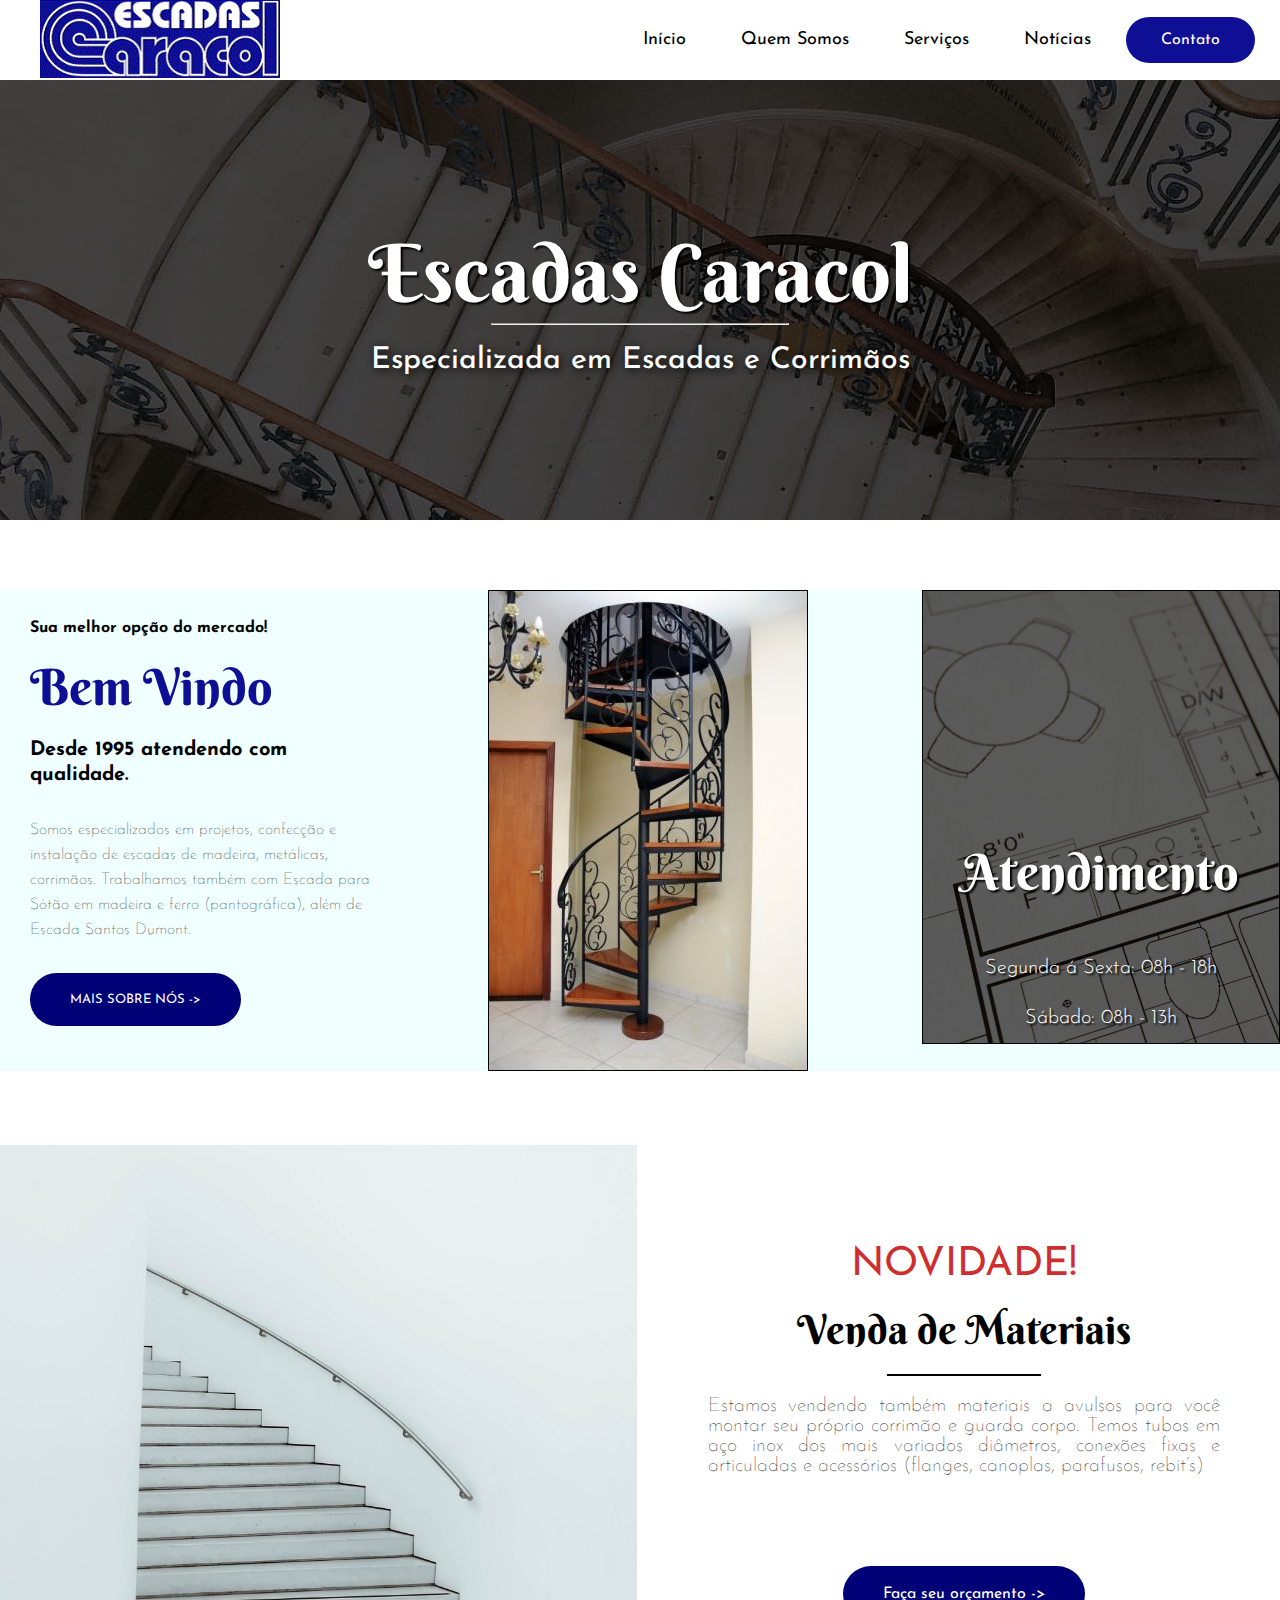
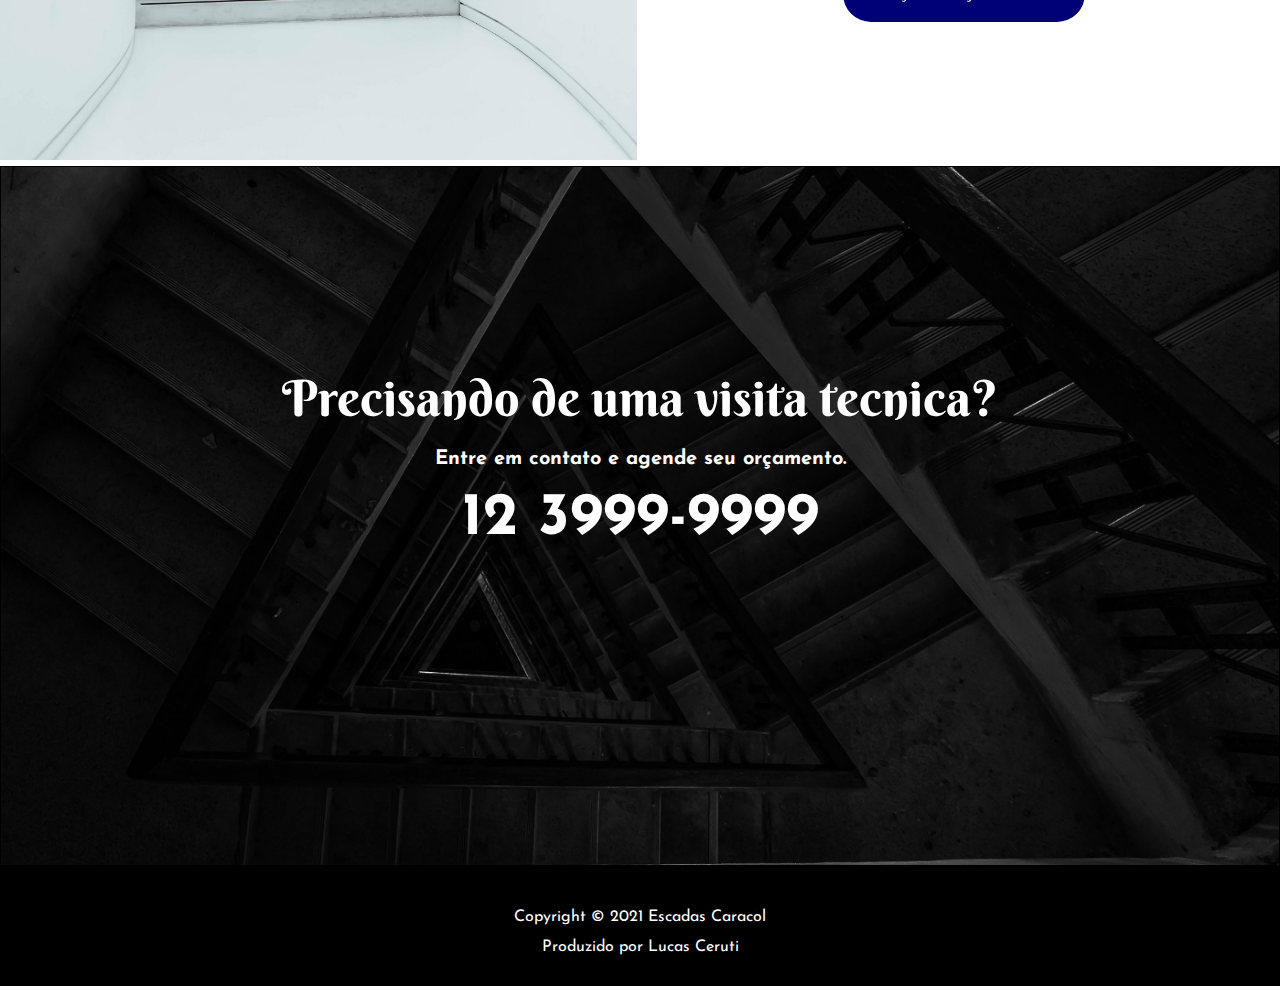
<file: index.html>
<!DOCTYPE html>
<html lang="pt-br">
<head>
    <meta charset="UTF-8">
    <meta http-equiv="X-UA-Compatible" content="IE=edge">
    <meta name="viewport" content="width=device-width, initial-scale=1.0">
    <link rel="stylesheet" href="assets/style.css">
    <link rel="stylesheet" href="assets/@media.css">
    <title>Escadas Caracol</title>
</head>
<body>
        <header id="menu">
            <nav>
                <input type="checkbox" id="check">
                <label for="check" class="checkbtn">
                    <img src="imagens/menu-icon.png" alt="" width="30px" >          
                </label>
                <label class="logo"><img src="imagens/logo-escadas-caracol.png" alt=""></label>
                <ul>
                    <li><a href="index.html">Início</li></a>
                    <li><a href="index.html">Quem Somos</li></a>
                    <li><a href="index.html">Serviços</li></a>
                    <li><a href="index.html">Notícias</li></a>
                    <li class="li-contato"><a href="indx.html">Contato</a></li>
                    <li><form action="contato.html"><button class="btn-contato">Contato</button></form></li>
                </ul>
            </nav>
        </header>

        <section id="sec1-background">
            <div id="sec1-content"> 
                <h1>Escadas Caracol</h1>
                <hr>
                <h2>Especializada em Escadas e Corrimãos</h2>
            </div>
        </section>
        
    <main>
        <section>
            <div id="coluna1">
                <h4>Sua melhor opção do mercado!</h4>
                <h1>Bem Vindo</h1>
                <h2>Desde 1995 atendendo com qualidade.</h2>
                <h3>Somos especializados em projetos, confecção e instalação de escadas de madeira, metálicas, corrimãos. Trabalhamos também com Escada para Sótão em madeira e ferro (pantográfica), além de Escada Santos Dumont.</h3>
                <form action="quem-somos.html">
                <button class="btn-sobre-nos">MAIS SOBRE NÓS -></button>
                </form>
            </div>

            <div id="coluna2">
                <img src="imagens/escada-ferro-madeira.jpg" alt="">
            </div>

            <div id="coluna3">
                <h2>Atendimento</h2>
                <h3>Segunda á Sexta: 08h - 18h <br> 
                        Sábado: 08h - 13h </h3>   
            </div>
        </section>
    </main>

        <section id="sec3">
            <div id="sec3-background">
                <img src="imagens/corrimao-aço-inox.jpg" alt="">
            </div>
            <div id="sec3-content">
                <h2>NOVIDADE!</h2>
                <h1>Venda de Materiais</h1>
                <hr>
                <h3>Estamos vendendo também materiais a avulsos para você montar seu próprio corrimão e guarda corpo.
                    Temos tubos em aço inox dos mais variados diâmetros, conexões fixas e articuladas e acessórios (flanges, canoplas, parafusos, rebit’s)</h3>
                    <form action="contato.html">
                    <button class="btn-orcamento">Faça seu orçamento -></button>
                    </form>
            </div>
        </section>

        <footer>
            <div id="rodape"> 
            <div id="rodape-content">
                <h2>Precisando de uma visita tecnica?</h2>
                <h3>Entre em contato e agende seu orçamento.</h3>
                <h4>12 3999-9999</h4>
            </div>
            </div>
        </footer>

        <footer id="rodape-contato"> 
            <div>
                <h5>Copyright © 2021 Escadas Caracol <br>
                 Produzido por Lucas Ceruti </h5> 
             </div>
        </footer>
    




</body>
</html>
</file>
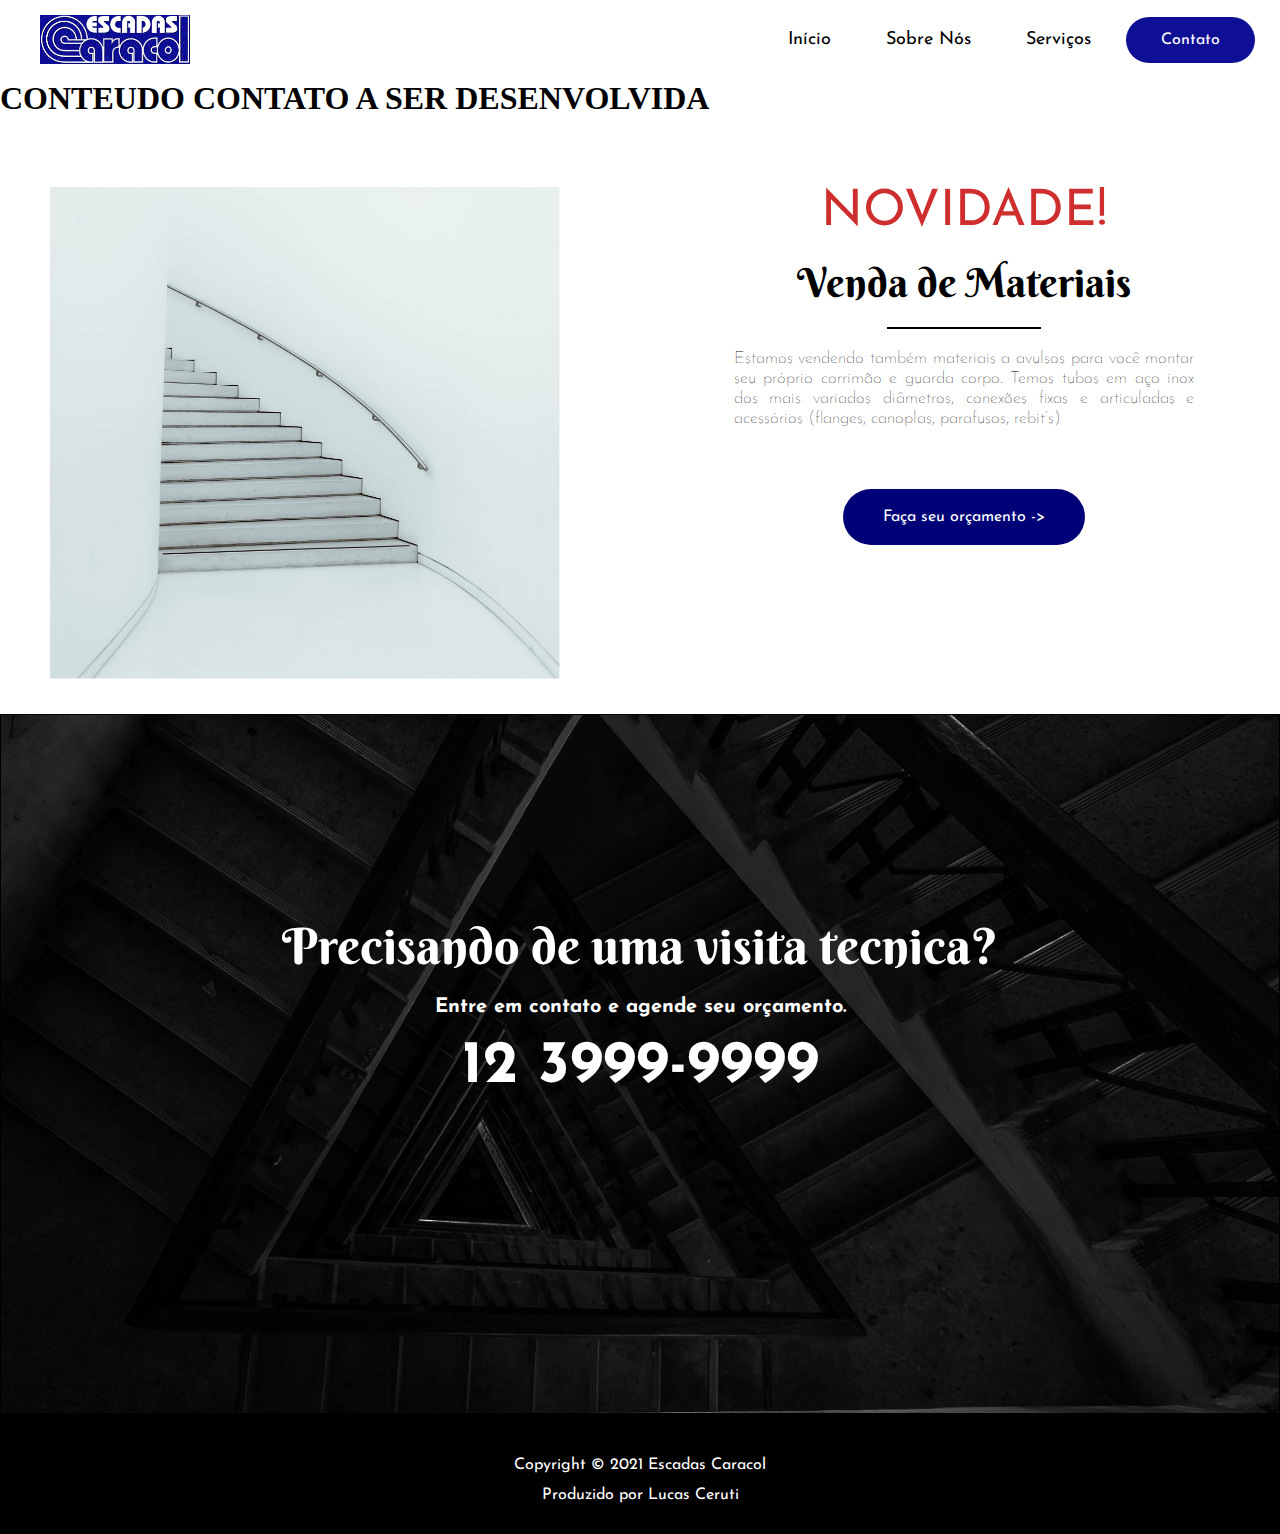
<file: pages/contato.html>
<!DOCTYPE html>
<html lang="pt-br">
<head>
    <meta charset="UTF-8">
    <meta http-equiv="X-UA-Compatible" content="IE=edge">
    <meta name="viewport" content="width=device-width, initial-scale=1.0">
    <link rel="stylesheet" href="../assets/menu_rodape.css">
    <link rel="stylesheet" href="../assets/style_contato.css">
    <link rel="stylesheet" href="../assets/@media_contato.css">
    <title>Sobre nós</title>
</head>
<body>
    <header id="menu">
        <nav>
            <input type="checkbox" id="check">
            <label for="check" class="checkbtn">
                <img src="../imagens/menu-icon.png" alt="" width="30px" >          
            </label>
            <label class="logo"><img src="../imagens/logo-escadas-caracol.png" alt="Logo Escadas Caracol"></label>
            <ul>
                <li><a href="../index.html">Início</li></a>
                <li><a href="sobre.html">Sobre Nós</li></a>
                <li><a href="servicos.html">Serviços</li></a>
                <!-- <li><a href="index.html">Notícias</li></a> -->
                <li class="li-contato"><a href="contato.html">Contato</a></li>
                <li><form action="contato.html"><button class="btn-contato">Contato</button></form></li>
            </ul>
        </nav>
    </header>

    
    <h1>CONTEUDO CONTATO A SER DESENVOLVIDA</h1>


    <section id="sec3">
        <div id="sec3-background">
            <img src="../imagens/corrimao-aço-inox.jpg" alt="">
        </div>
        <div id="sec3-content">
            <h2>NOVIDADE!</h2>
            <h1>Venda de Materiais</h1>
            <hr>
            <h3>Estamos vendendo também materiais a avulsos para você montar seu próprio corrimão e guarda corpo.
                Temos tubos em aço inox dos mais variados diâmetros, conexões fixas e articuladas e acessórios (flanges, canoplas, parafusos, rebit’s)</h3>
                <form action="contato.html">
                <button class="btn-orcamento">Faça seu orçamento -></button>
                </form>
        </div>
    </section>

    <footer>
        <div id="rodape"> 
        <div id="rodape-content">
            <h2>Precisando de uma visita tecnica?</h2>
            <h3>Entre em contato e agende seu orçamento.</h3>
            <h4>12 3999-9999</h4>
        </div>
        </div>
    </footer>

    <footer id="rodape-contato"> 
        <div>
            <h5>Copyright © 2021 Escadas Caracol <br>
             Produzido por Lucas Ceruti </h5> 
         </div>
    </footer>
    
</body>
</html>
</file>
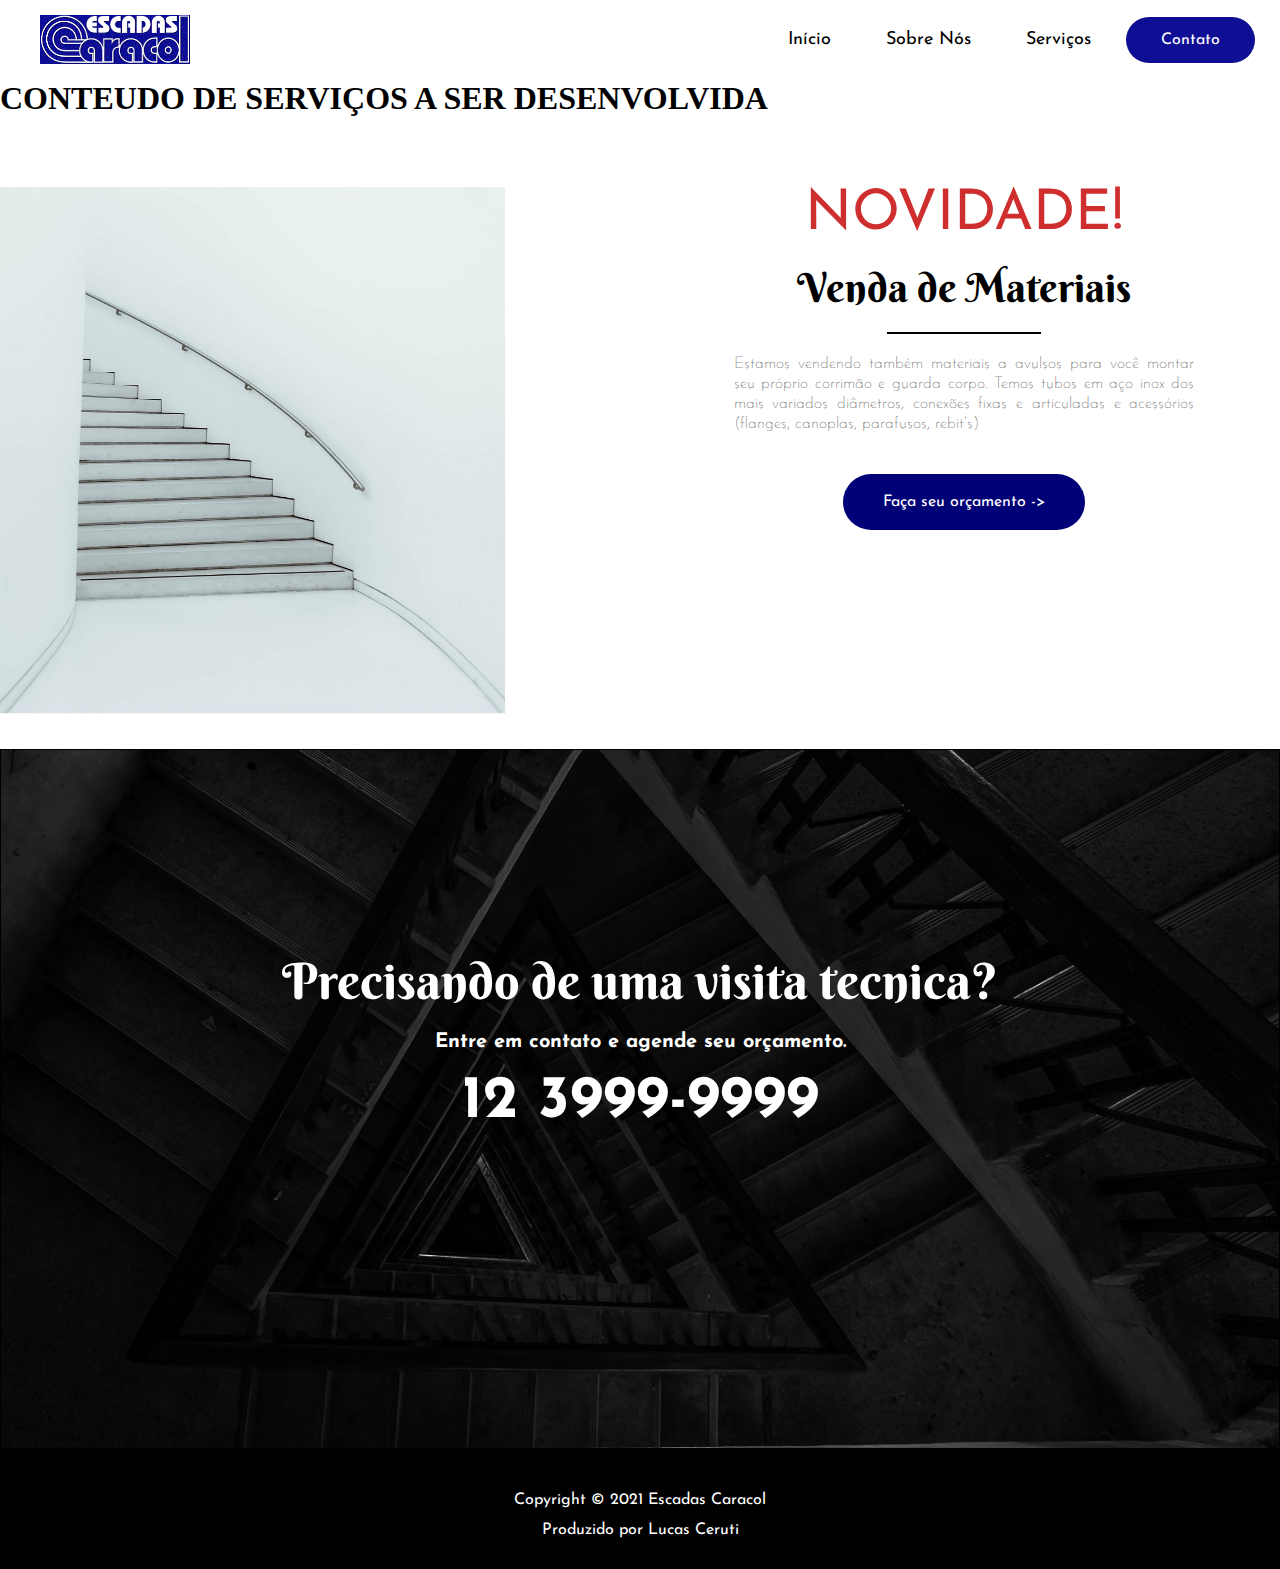
<file: pages/servicos.html>
<!DOCTYPE html>
<html lang="pt-br">
<head>
    <meta charset="UTF-8">
    <meta http-equiv="X-UA-Compatible" content="IE=edge">
    <meta name="viewport" content="width=device-width, initial-scale=1.0">
    <link rel="stylesheet" href="../assets/style_menu_rodape.css">
    <link rel="stylesheet" href="../assets/style_servicos.css">
    <link rel="stylesheet" href="../assets/@media_servicos.css">
    <link rel="stylesheet" href="../assets/@media_menu_rodade.css">
    <title>Sobre nós</title>
</head>
<body>
    <header id="menu">
        <nav>
            <input type="checkbox" id="check">
            <label for="check" class="checkbtn">
                <img src="../imagens/menu-icon.png" alt="" width="30px" >          
            </label>
            <label class="logo"><img src="../imagens/logo-escadas-caracol.png" alt="Logo Escadas Caracol"></label>
            <ul>
                <li><a href="../index.html">Início</li></a>
                <li><a href="sobre.html">Sobre Nós</li></a>
                <li><a href="servicos.html">Serviços</li></a>
                <!-- <li><a href="index.html">Notícias</li></a> -->
                <li class="li-contato"><a href="contato.html">Contato</a></li>
                <li><form action="contato.html"><button class="btn-contato">Contato</button></form></li>
            </ul>
        </nav>
    </header>

    <h1>CONTEUDO DE SERVIÇOS A SER DESENVOLVIDA</h1>


    <section id="sec3">
        <div id="sec3-background">
            <img src="../imagens/corrimao-aço-inox.jpg" alt="">
        </div>
        <div id="sec3-content">
            <h2>NOVIDADE!</h2>
            <h1>Venda de Materiais</h1>
            <hr>
            <h3>Estamos vendendo também materiais a avulsos para você montar seu próprio corrimão e guarda corpo.
                Temos tubos em aço inox dos mais variados diâmetros, conexões fixas e articuladas e acessórios (flanges, canoplas, parafusos, rebit’s)</h3>
                <form action="contato.html">
                <button class="btn-orcamento">Faça seu orçamento -></button>
                </form>
        </div>
    </section>

    <footer>
        <div id="rodape"> 
        <div id="rodape-content">
            <h2>Precisando de uma visita tecnica?</h2>
            <h3>Entre em contato e agende seu orçamento.</h3>
            <h4>12 3999-9999</h4>
        </div>
        </div>
    </footer>

    <footer id="rodape-contato"> 
        <div>
            <h5>Copyright © 2021 Escadas Caracol <br>
             Produzido por Lucas Ceruti </h5> 
         </div>
    </footer>
    
</body>
</html>
</file>
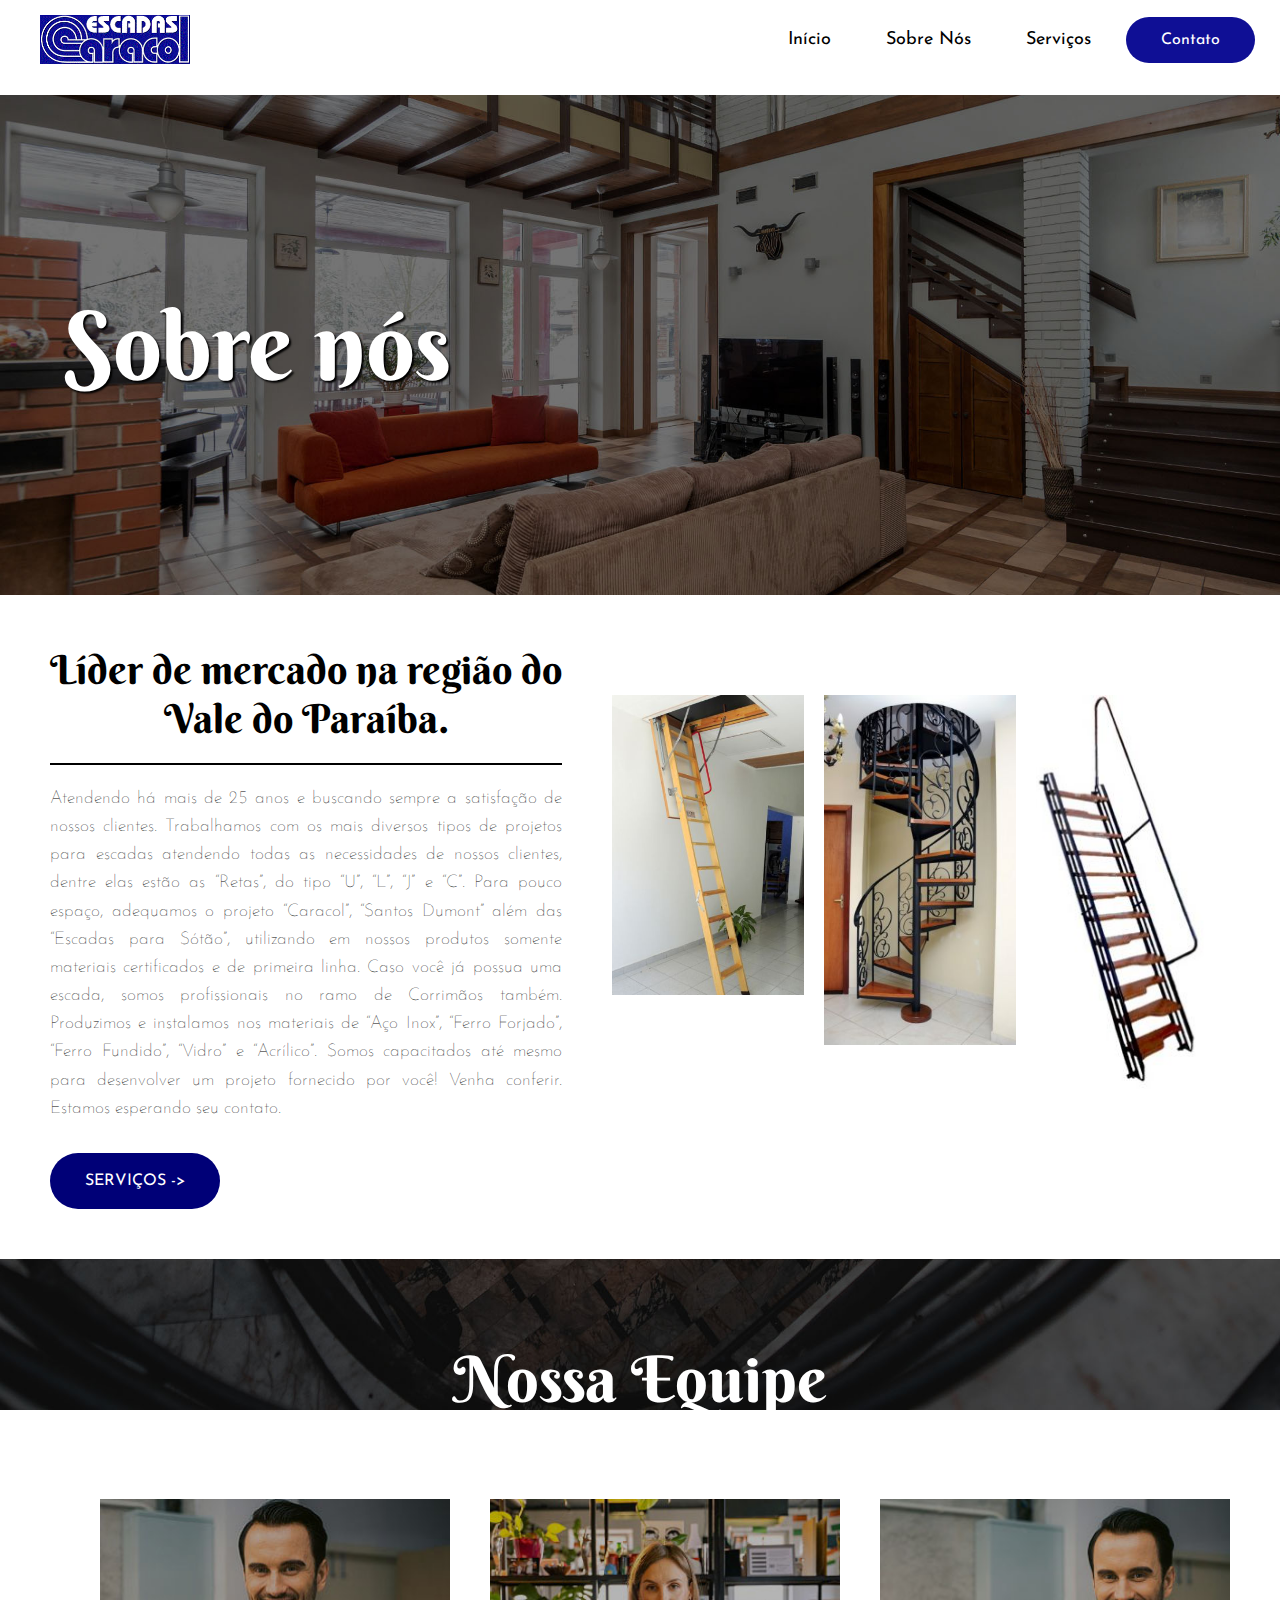
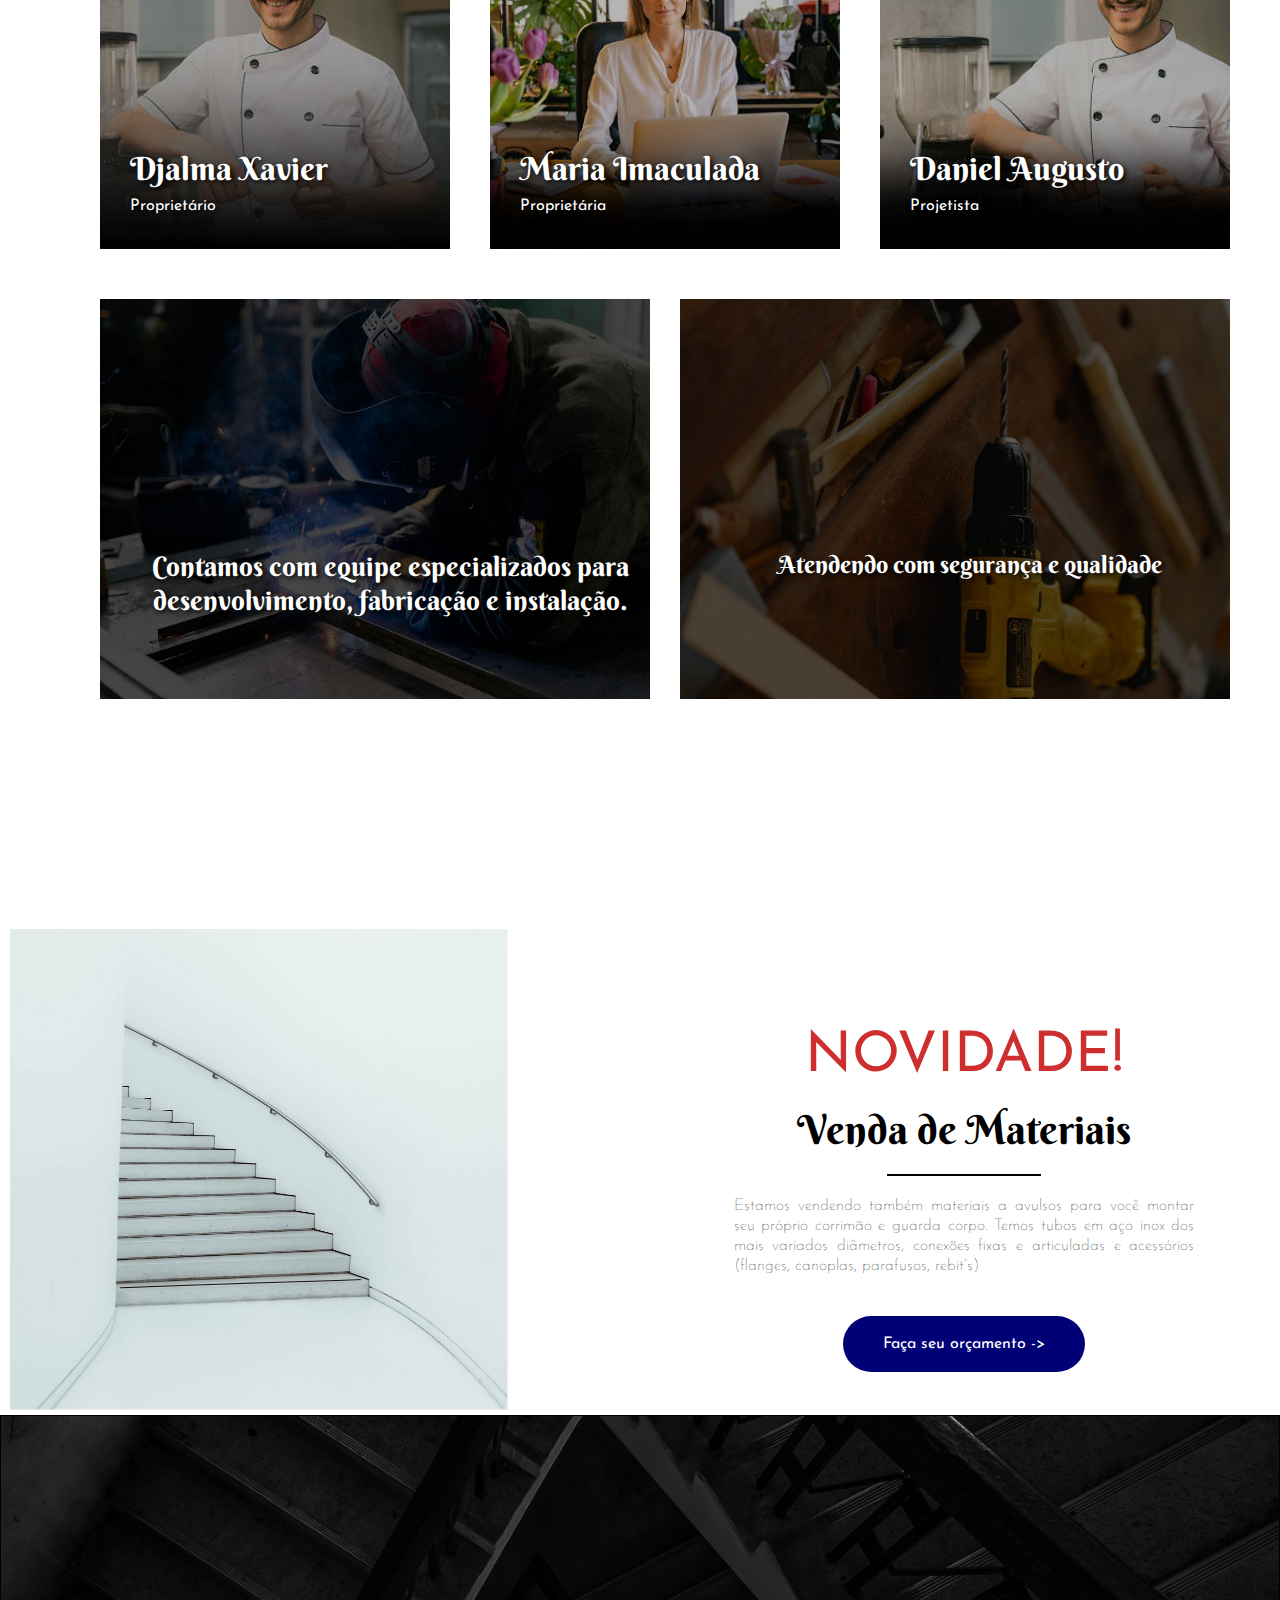
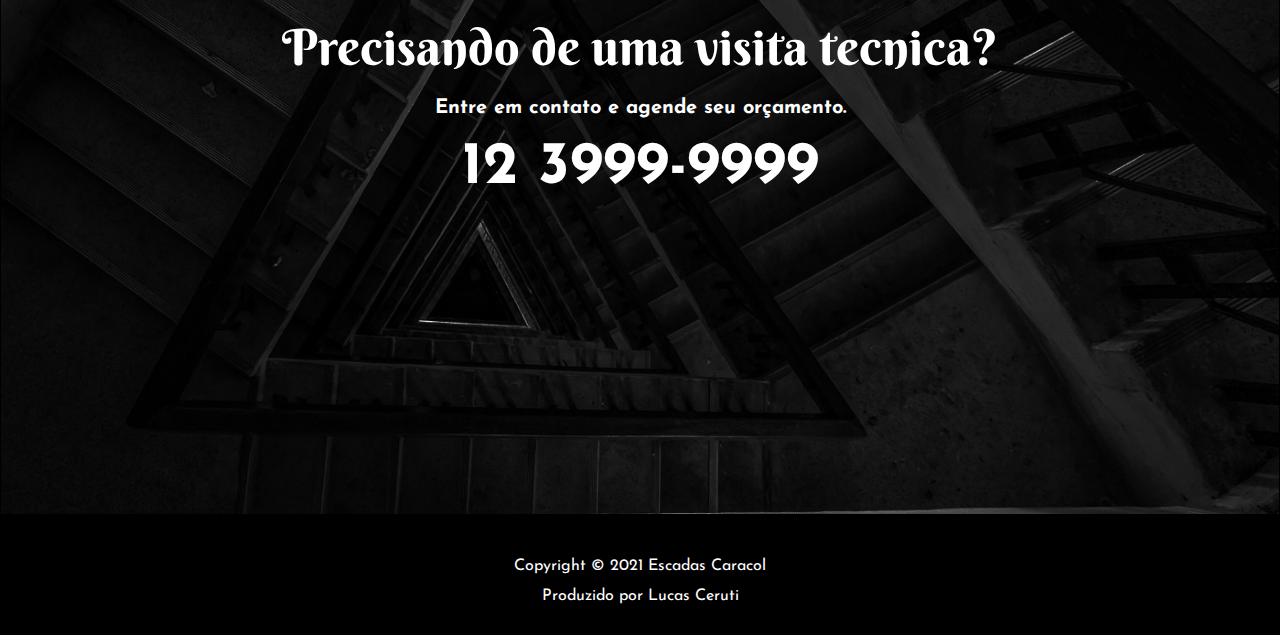
<file: pages/sobre.html>
<!DOCTYPE html>
<html lang="pt-br">
<head>
    <meta charset="UTF-8">
    <meta http-equiv="X-UA-Compatible" content="IE=edge">
    <meta name="viewport" content="width=device-width, initial-scale=1.0">
    <link rel="stylesheet" href="../assets/style_menu_rodape.css">
    <link rel="stylesheet" href="../assets/style_sobre.css">
    <link rel="stylesheet" href="../assets/@media_sobre.css">
    <link rel="stylesheet" href="../assets/@media_menu_rodade.css">
    <title>Sobre nós</title>
</head>
<body>
    <header id="menu">
        <nav>
            <input type="checkbox" id="check">
            <label for="check" class="checkbtn">
                <img src="../imagens/menu-icon.png" alt="" width="30px" >          
            </label>
            <label class="logo"><img src="../imagens/logo-escadas-caracol.png" alt="Logo Escadas Caracol"></label>
            <ul>
                <li><a href="../index.html">Início</li></a>
                <li><a href="sobre.html">Sobre Nós</li></a>
                <li><a href="servicos.html">Serviços</li></a>
                <!-- <li><a href="index.html">Notícias</li></a> -->
                <li class="li-contato"><a href="contato.html">Contato</a></li>
                <li><form action="contato.html"><button class="btn-contato">Contato</button></form></li>
            </ul>
        </nav>
    </header>

    <div id="background">
        <h1>Sobre nós</h1>
    </div>

    <main>
        <section id="references">
            <div id="references-1">
            <h1>Líder de mercado na região do Vale do Paraíba.</h1>
            <hr>
            <h2>Atendendo há mais de 25 anos e buscando sempre a satisfação de nossos clientes.
                Trabalhamos com os mais diversos tipos de projetos para escadas atendendo todas as necessidades de nossos clientes, dentre elas estão as “Retas”, do tipo “U”, “L”, “J” e “C”.
                Para pouco espaço, adequamos o projeto “Caracol”, “Santos Dumont” além das “Escadas para Sótão”, utilizando em nossos produtos somente materiais certificados e de primeira linha.
                Caso você já possua uma escada, somos profissionais no ramo de Corrimãos também. Produzimos e instalamos nos materiais de “Aço Inox”, “Ferro Forjado”, “Ferro Fundido”, “Vidro” e “Acrílico”.
                Somos capacitados até mesmo para desenvolver um projeto fornecido por você!
                Venha conferir. Estamos esperando seu contato.</h2>
                <form action="servicos.html">
                    <button class="btn-servicos">Serviços -></button>
            </div>

            <div id="escada1"></div>
            <div id="escada2"></div>
            <div id="escada3"></div>

        </section>

        <section id="equipe">
            <h2>Nossa Equipe</h2>
            <div id="djalma">
                <h3>Djalma Xavier</h3>
                <h4>Proprietário</h4>
            </div>
            <div id="imaculada">
                <h3>Maria Imaculada</h3>
                <h4>Proprietária</h4>
            </div>
            <div id="daniel">
                <h3>Daniel Augusto</h3>
                <h4>Projetista</h4>
            </div>
            <div id="soldadores">
                <h3>Contamos com equipe especializados para desenvolvimento, fabricação e instalação.</h3>
            </div>
            <div id="espaco">
                <h3>Atendendo com segurança e qualidade</h3>
            </div>
        </section>
    </main>


    <section id="sec3">
        <div id="sec3-background">
            <img src="../imagens/corrimao-aço-inox.jpg" alt="">
        </div>
        <div id="sec3-content">
            <h2>NOVIDADE!</h2>
            <h1>Venda de Materiais</h1>
            <hr>
            <h3>Estamos vendendo também materiais a avulsos para você montar seu próprio corrimão e guarda corpo.
                Temos tubos em aço inox dos mais variados diâmetros, conexões fixas e articuladas e acessórios (flanges, canoplas, parafusos, rebit’s)</h3>
                <form action="contato.html">
                <button class="btn-orcamento">Faça seu orçamento -></button>
                </form>
        </div>
    </section>

    <footer>
        <div id="rodape"> 
        <div id="rodape-content">
            <h2>Precisando de uma visita tecnica?</h2>
            <h3>Entre em contato e agende seu orçamento.</h3>
            <h4>12 3999-9999</h4>
        </div>
        </div>
    </footer>

    <footer id="rodape-contato"> 
        <div>
            <h5>Copyright © 2021 Escadas Caracol <br>
             Produzido por Lucas Ceruti </h5> 
         </div>
    </footer>
    
</body>
</html>
</file>
<file: assets/style.css>
@charset "UTF-8";
@import url('https://fonts.googleapis.com/css2?family=Josefin+Sans&display=swap');
@import url('https://fonts.googleapis.com/css2?family=Berkshire+Swash&display=swap');
@import url('https://fonts.googleapis.com/css2?family=Montserrat:ital,wght@0,600;1,600&display=swap');

*{
    margin: 0;
    padding: 0;
    box-sizing: border-box;
    margin: auto;
}

nav{
    font-family: 'Josefin Sans', sans-serif;
    /* background: #aedcc07a; */
	height: 80px;
	width: 100%;
    z-index: 9; 
}

.checkbtn{
    font-size: 30px;
    float: right;
    line-height: 80px;
    margin-right: 40px;
    margin-top: 5px;
    cursor: pointer;
    display: none;
}

.li-contato{
    display: none;
}

#check{
    display: none;
}

.logo img {
	width: 240px;
    z-index: 9;
    margin-left: 40px;
    
}

nav ul{
	float: right;
	margin-right: 20px;
    z-index: 9;  
}

nav ul li {
	display: inline-block;
    line-height: 80px;
    margin: 0 5px;
}

nav ul li a{
    padding: 20px;
    font-size: 18px;
}

nav a{
    text-decoration: none;
    color: #000000;
}

nav a:hover, a:active{
    color: #0F0F95;
}

.btn-contato{
    font-family: 'Josefin Sans', sans-serif;
    padding: 15px 35px 15px 35px;
    font-size: 16px;
    color: #ffffff;
    background-color:#0F0F95;
    border-radius: 50px;
    border: none;
    text-decoration: none;
}


.btn-contato:hover{
    background-color: #000077;
    transition: 0.5s;
}

#sec1{
    /* border: 1px solid black; */
    background-color: rgb(128, 196, 196);
    width: 100%;
    position: relative;
    height: 42vw;
}

#sec1-background{
    background: url(../imagens/background-preto.jpg);
    width: 100%;
    background-repeat: no-repeat;
    background-size:100%;
    background-position: center;
    background-attachment: fixed;
    bottom: 0;
    left: 0;
    overflow: hidden;
    padding: 9em;
    position: relative;
    right: 0;
    top: 0;
    background-size: cover;
    margin-bottom: 30px;
}

#sec1-content{
    margin: auto;
    /* border: 1px solid black; */
}

#sec1-content h1{
    font-family: 'Berkshire Swash', cursive;
    font-size: 80px;
    font-weight: 400;
    color: #ffffff;
    text-shadow: 2px 2px 2px rgba(0, 0, 0, 1);  
    text-align: center;  
}

#sec1-content hr{
    max-width: 30%;
    margin: auto;
}

#sec1-content h2{
    font-family: 'Josefin Sans', sans-serif;
    color:#ffffff;
    text-align: center;
    font-weight: 500;
    font-size: 30px;
    text-shadow: 2px 2px 10px rgba(0, 0, 0, 1);
    margin-top: 20px;
}

main{
    width: 100%;
    background-color: azure;
    display: inline-block;
    margin-top: 40px;
    /* border: 1px solid black; */
}

#coluna1{
    float:left;
    width:28%;
    margin: 30px;
}

#coluna2 img{
    float:left;
    margin-left: 70px;
    border: 1px solid black;

}

#coluna3{
    background-image: url(../imagens/planta-casa-preto.jpg);
    background-size: cover;
    background-repeat: no-repeat;
    float:right;
    width:28%;
    border: 1px solid black;
}

#coluna1 h1{
    font-family: 'Berkshire Swash', cursive;
    font-size: 50px;
    font-weight: 400;
    color:#0F0F95;
    margin-top: 20px;
    margin-bottom: 20px;
}

#coluna1 h2{
    font-family: 'Josefin Sans', sans-serif;
    font-size: 20px;
    font-weight: 700;
    color:#000000;
    line-height: 25px;
}

#coluna1 h3{
    font-family: 'Josefin Sans', sans-serif;
    font-size: 16px;
    font-weight: 100;
    color:#000000;
    margin-top: 30px;
    margin-bottom: 30px;
    line-height: 25px;
}

#coluna1 h4{
    font-family: 'Josefin Sans', sans-serif;
    font-size: 16px;
    font-weight: 700;
    color:#000000;
}

.btn-sobre-nos{
    font-family: 'Josefin Sans', sans-serif;
    padding: 20px 40px 20px 40px;
    font-size: 13px;
    color: #ffffff;
    background-color:#000077;
    border-radius: 50px;
    border: none;
}

.btn-sobre-nos:hover{
    background-color:#02025c;
    border: none;
    transition: 0.5s;
}

#coluna3 h2{
    font-family: 'Berkshire Swash', cursive;
    color: #ffffff;
    text-align: center;
    font-size: 50px;
    font-weight: 400;
    margin-top: 250px;
    text-shadow: 2px 2px 2px rgba(0, 0, 0, 1);
}

#coluna3 h3{
    font-family:'Josefin Sans', sans-serif;
    color: #ffffff;
    font-size: 20px;
    font-weight: 300;
    text-align: left;
    margin-top: 40px;
    line-height: 50px;
    text-align: center;
    text-shadow: 2px 2px 2px rgba(0, 0, 0, 1);
}

#sec3{
    width: 100%;
    /* border: 1px solid black; */
    margin-top: 70px;
    display: inline-block;
}

#sec3-background img{
    float: left;
    width: 50%;
    /* border: 1px solid black; */
}

#sec3-content{
    float: right;
    max-width: 40%;
    margin-right: 60px;
    margin-top: 100px;
    /* border: 1px solid black; */
}

#sec3-content h2{
    font-family: 'Josefin Sans', sans-serif;
    font-size: 40px;
    font-weight: 400;
    text-align: center;
    color:#CF2E2E;
    margin-bottom: 20px;
}

#sec3-content h1{
    font-family: 'Berkshire Swash', cursive;
    font-size: 40px;
    font-weight: 400;
    text-align: center;
    color:black;
    margin-top: 20px;
    margin-bottom: 20px;
}

#sec3-content hr{
    max-width: 30%;
    margin: auto;
    border: 1px solid black;
    margin-bottom: 20px;
}

#sec3-content h3{
    font-family: 'Josefin Sans', sans-serif;
    font-size: 20px;
    font-weight: 100;
    color:#000000;
    line-height: 20px;
    text-align: justify;
    margin-bottom: 90px;
}

.btn-orcamento{
    font-family: 'Josefin Sans', sans-serif;
    padding: 20px 40px 20px 40px;
    font-size: 16px;
    color: #ffffff;
    background-color:#000077;
    border-radius: 50px;
    border: none;
    display: block;
    margin: auto;
}

.btn-orcamento:hover{
    background-color:#02025c;
    border: none;
    transition: 0.5s;
}

#rodape{
    background-image: url(../imagens/escada-background-preta.jpg);
    background-position: center bottom;
    background-size: cover;
    background-attachment: scroll;
    position: relative;
    width: 100%;
    height: 700px;
    border: 1px solid black;
}

#rodape-content{
    text-align: center;
    color: white;
    margin-top: 200px; 
}

#rodape-content h2{
    font-family: 'Berkshire Swash', cursive;
    font-size: 50px;
    font-weight: 400;
    margin-top: 20px;
}

#rodape-content h3{
    font-family:  'Josefin Sans', sans-serif;
    font-size: 20px;
    font-weight: 700;
    margin-top: 20px;
}

#rodape-content h4{
    font-family: 'Josefin Sans', sans-serif;
    font-size: 60px;
    font-weight: 700;
    margin-top: 20px;
}

#rodape-contato{
    width: 100%;
    height: 120px;
    background-color: #000000;
    border: 1px solid black;
}

#rodape-contato h5{
    font-family: 'Josefin Sans', sans-serif;
    font-size: 16px;
    font-weight: 400;
    text-align: center;
    color: white;
    margin-top: 35px;
    line-height: 30px;
}
</file>
<file: assets/@media.css>
/* OTIMIZAÇÃO PARA CELULAR */

@media (max-width: 1200px){
.logo img {
    width: 150px;
    margin-top: 15px;
}

#coluna2 img{
    height: 450px;
}

#coluna3{
    height: 450px;
}

#sec3-background img{
    margin-bottom: 30px;
}

#sec3-content h3{
    font-size: 17px;
    max-width: 90%;
    margin: auto;
}
}


@media (max-width: 1024px){

#coluna1 {
    width: 30%;
}

#coluna2 img{
   width: 30%;
   margin: 0;
}
#coluna3{
    width: 30%;
}

#coluna3 h2{
    font-size: 40px;    
}

#coluna3 h3{
    line-height: 35px;
    font-size: 20px;
}

#sec3-content{
    max-width: 50%;
    margin: auto;
}

#sec3-content h3{
    font-size: 15px;
    max-width: 70%;
    margin: auto;
    margin-bottom: 30px;
}

.btn-sobre-nos{
    margin-top: -10px;
}
}

@media (max-width: 900px) {
#coluna1 {
    width: 100%;
}

#coluna1 h1,h2,h4 {
    text-align: center;
}

#coluna1 h3{
    max-width: 80%;
    text-align: justify;
    margin: auto;
    margin-top: 20px;
    margin-bottom: 20px;
}

.btn-sobre-nos{
    display: block;
    margin: auto;
}
    
#coluna2 img{
    width: 40%;
    margin: 0;
    border: none;
}

#coluna3{
    width: 60%;
    border: none;
}
    
#coluna3 h2{
    font-size: 50px;    
}
    
#coluna3 h3{
    line-height: 35px;
    font-size: 28px;
}
}


@media (max-width: 768px) {
.checkbtn{
    display: block;
}

ul{
    position: fixed;
    width: 100%;
    height: 100vh;
    background-color: #54685a;
    top: 80px;
    left: -100%;
    text-align: center;
    transition: all .5s;
    text-transform: uppercase;
}

nav ul li{
    display: block;
    margin: 50px;
    line-height: 30px;
}

nav ul li a{
    font: 20px;
    color: #ffffff;
}

.btn-contato{
    display: none;
}

.li-contato{
    display: inline-block;
    margin-top: -10px;
}

#check:checked ~ ul{
    left: 0;
}

#sec1-content{
    margin-left: -80px;
}

#sec1-content h1{
    margin: auto;
    font-size: 70px; 
}

#sec1-content h2{
    font-size: 18px;
}

#coluna2 img{
    width: 70%;
    margin-bottom: 30px;
    margin-left: 70px;
}

#coluna3{
    width: 100%;
}

#coluna3 h2{
    font-size: 50px;    
}

#coluna3 h3{
    font-size: 25px;
    line-height: 30px; 
    border: none;  
}

#sec3{
    display:flex;
    flex-direction: column-reverse;
}

#sec3-background img{
    width: 100%;
    order: 2;
}

#sec3-content{
    order: 1;
    max-width: 100%;
    margin: auto;
}

#sec3-content h3{
    font-size: 15px;
    max-width: 70%;
    margin: auto;
    margin-bottom: 30px;
}

.btn-orcamento{
    margin-bottom: 20px;
}

#rodape-content h2{
    font-size: 35px;
}

#rodape-content h3{
    font-size: 18px;
    font-weight: 300;
}

#rodape-content h4{
    font-size: 45px;
}

}
</file>
<file: assets/menu_rodape.css>
nav{
    font-family: 'Josefin Sans', sans-serif;
	height: 80px;
	width: 100%;
    z-index: 9; 
}

.checkbtn{
    font-size: 30px;
    float: right;
    line-height: 80px;
    margin-right: 40px;
    margin-top: 5px;
    cursor: pointer;
    display: none;
}

.li-contato{
    display: none;
}

#check{
    display: none;
}

.logo img {
	width: 180px;
    z-index: 9;
    margin-left: 40px;  
    margin-top: 15px;
}

nav ul{
	float: right;
	margin-right: 20px;
    z-index: 9;  
}

nav ul li {
	display: inline-block;
    line-height: 80px;
    margin: 0 5px;
}

nav ul li a{
    padding: 20px;
    font-size: 18px;
}

nav a{
    text-decoration: none;
    color: #000000;
}

nav a:hover, a:active{
    color: #0F0F95;
}

.btn-contato{
    font-family: 'Josefin Sans', sans-serif;
    padding: 15px 35px 15px 35px;
    font-size: 16px;
    color: #ffffff;
    background-color:#0F0F95;
    border-radius: 50px;
    border: none;
    text-decoration: none;
}

.btn-contato:hover{
    background-color: #000077;
    transition: 0.5s;
}

#sec3{
    width: 100%;
    margin-top: 70px;
    display: inline-block;
}

#sec3-background img{
    float: left;
    width: 500px;
    margin-left: 100px;
}

#sec3-content{
    float: right;
    max-width: 40%;
    margin-right: 60px;
    margin-top: 100px;
}

#sec3-content h2{
    font-family: 'Josefin Sans', sans-serif;
    font-size: 40px;
    font-weight: 400;
    text-align: center;
    color:#CF2E2E;
    margin-bottom: 20px;
}

#sec3-content h1{
    font-family: 'Berkshire Swash', cursive;
    font-size: 40px;
    font-weight: 400;
    text-align: center;
    color:black;
    margin-top: 20px;
    margin-bottom: 20px;
}

#sec3-content hr{
    max-width: 30%;
    margin: auto;
    border: 1px solid black;
    margin-bottom: 20px;
}

#sec3-content h3{
    font-family: 'Josefin Sans', sans-serif;
    font-size: 20px;
    font-weight: 100;
    color:#000000;
    line-height: 20px;
    text-align: justify;
    margin-bottom: 90px;
}

.btn-orcamento{
    font-family: 'Josefin Sans', sans-serif;
    padding: 20px 40px 20px 40px;
    font-size: 16px;
    color: #ffffff;
    background-color:#000077;
    border-radius: 50px;
    border: none;
    display: block;
    margin: auto;
}

.btn-orcamento:hover{
    background-color:#02025c;
    border: none;
    transition: 0.5s;
}

#rodape{
    background-image: url(../imagens/escada-background-preta.jpg);
    background-position: center bottom;
    background-size: cover;
    background-attachment: scroll;
    position: relative;
    width: 100%;
    height: 700px;
    border: 1px solid black;
}

#rodape-content{
    text-align: center;
    color: white;
    margin-top: 200px; 
}

#rodape-content h2{
    font-family: 'Berkshire Swash', cursive;
    font-size: 50px;
    font-weight: 400;
    margin-top: 20px;
}

#rodape-content h3{
    font-family:  'Josefin Sans', sans-serif;
    font-size: 20px;
    font-weight: 700;
    margin-top: 20px;
}

#rodape-content h4{
    font-family: 'Josefin Sans', sans-serif;
    font-size: 60px;
    font-weight: 700;
    margin-top: 20px;
}

#rodape-contato{
    width: 100%;
    height: 120px;
    background-color: #000000;
    border: 1px solid black;
}

#rodape-contato h5{
    font-family: 'Josefin Sans', sans-serif;
    font-size: 16px;
    font-weight: 400;
    text-align: center;
    color: white;
    margin-top: 35px;
    line-height: 30px;
}
</file>
<file: assets/style_contato.css>
@charset "UTF-8";
@import url('https://fonts.googleapis.com/css2?family=Josefin+Sans&display=swap');
@import url('https://fonts.googleapis.com/css2?family=Berkshire+Swash&display=swap');
@import url('https://fonts.googleapis.com/css2?family=Montserrat:ital,wght@0,600;1,600&display=swap');


*{
    margin: 0;
    padding: 0;
    box-sizing: border-box;
    margin: auto;
}
</file>
<file: assets/@media_contato.css>
/* OTIMIZAÇÃO PARA CELULAR */

@media (max-width: 1400px){
    .logo img {
        width: 150px;
        margin-top: 15px;
    }
      
    #sec3-content{
        margin-top: 0;
        margin-left: 30px;
    }
    
    #sec3-background img{
        width: 40%;
        margin-bottom: 30px;
        margin-left: 50px;
    }
    
    #sec3-content h1{
        font-size: 40px;
    }
    
    #sec3-content h2{
        font-size: 50px;
    }
    
    #sec3-content h3{
        font-size: 17px;
        max-width: 90%;
        margin: auto;
        margin-top: 0;
    }
    .btn-orcamento{
        margin-top: 60px;
    }
    }
    
    
    @media (max-width: 1024px){
    
    #sec3-content h1{
        font-size: 35px;
    }
    
    #sec3-content h2{
        font-size: 35px;
    }
    
    #sec3-content h3{
        font-size: 15px;
        max-width: 80%;
        margin: auto;
        margin-bottom: 30px;
    }
    
    #sec3-background img{
        width: 40%;
    }
    
    .btn-orcamento{
        margin-top: 0;
        margin-bottom: 30x;
    }

    }
    
    @media (max-width: 900px) {

    #sec3-background img{
        width: 40%;
    }
    
    #sec3-content h1{
        font-size: 35px;
    }
    
    #sec3-content h2{
        font-size: 35px;
    }
    
    #sec3-content h3{
        max-width: 100%;
        font-size: 15px;
    }
    
    .btn-orcamento{
        margin-top: 0;
        margin-bottom: 30px;
    }
    }
    
    
    @media (max-width: 768px) {
    .checkbtn{
        display: block;
    }
    
    ul{
        position: fixed;
        width: 100%;
        height: 100vh;
        background-color: #54685a;
        top: 80px;
        left: -100%;
        text-align: center;
        transition: all .5s;
        text-transform: uppercase;
    }
    
    nav ul li{
        display: block;
        margin: 50px;
        line-height: 30px;
    }
    
    nav ul li a{
        font: 20px;
        color: #ffffff;
    }
    
    .btn-contato{
        display: none;
    }
    
    .li-contato{
        display: inline-block;
        margin-top: -10px;
    }
    
    #check:checked ~ ul{
        left: 0;
    }
    
    #sec3{
        display:flex;
        flex-direction: column-reverse;
    }
    
    #sec3-background img{
        width: 80%;
        margin-left: 50px;
        order: 2;
    }
    
    #sec3-content{
        order: 1;
        max-width: 100%;
        margin: auto;
    }
    
    #sec3-content h1{
        font-size: 40x;
    }
    
    #sec3-content h3{
        font-size: 17px;
        max-width: 70%;
        margin: auto;
        margin-bottom: 30px;
    }
    
    .btn-orcamento{
        margin-bottom: 20px;
    }
    
    #rodape-content{
        margin-top: 50%;
        margin-bottom: -50%;
    }
    
    #rodape-content h2{
        font-size: 35px;
    }
    
    #rodape-content h3{
        font-size: 18px;
        font-weight: 300;
    }
    
    #rodape-content h4{
        font-size: 45px;
    }
    
    }
</file>
<file: assets/style_menu_rodape.css>
@charset "UTF-8";
@import url('https://fonts.googleapis.com/css2?family=Josefin+Sans&display=swap');
@import url('https://fonts.googleapis.com/css2?family=Berkshire+Swash&display=swap');
@import url('https://fonts.googleapis.com/css2?family=Montserrat:ital,wght@0,600;1,600&display=swap');

nav{
    font-family: 'Josefin Sans', sans-serif;
	height: 80px;
	width: 100%;
    z-index: 9; 
}

.checkbtn{
    font-size: 30px;
    float: right;
    line-height: 80px;
    margin-right: 40px;
    margin-top: 5px;
    cursor: pointer;
    display: none;
}

.li-contato{
    display: none;
}

#check{
    display: none;
}

.logo img {
	width: 180px;
    z-index: 9;
    margin-left: 40px;  
    margin-top: 15px;
}

nav ul{
	float: right;
	margin-right: 20px;
    z-index: 9;  
}

nav ul li {
	display: inline-block;
    line-height: 80px;
    margin: 0 5px;
}

nav ul li a{
    padding: 20px;
    font-size: 18px;
}

nav a{
    text-decoration: none;
    color: #000000;
}

nav a:hover, a:active{
    color: #0F0F95;
}

.btn-contato{
    font-family: 'Josefin Sans', sans-serif;
    padding: 15px 35px 15px 35px;
    font-size: 16px;
    color: #ffffff;
    background-color:#0F0F95;
    border-radius: 50px;
    border: none;
    text-decoration: none;
}

.btn-contato:hover{
    background-color: #000077;
    transition: 0.5s;
}

#sec3{
    width: 100%;
    margin-top: 70px;
    display: inline-block;
}

#sec3-background img{
    float: left;
    width: 500px;
    margin-left: 100px;
}

#sec3-content{
    float: right;
    max-width: 40%;
    margin-right: 60px;
    margin-top: 100px;
}

#sec3-content h2{
    font-family: 'Josefin Sans', sans-serif;
    font-size: 40px;
    font-weight: 400;
    text-align: center;
    color:#CF2E2E;
    margin-bottom: 20px;
}

#sec3-content h1{
    font-family: 'Berkshire Swash', cursive;
    font-size: 40px;
    font-weight: 400;
    text-align: center;
    color:black;
    margin-top: 20px;
    margin-bottom: 20px;
}

#sec3-content hr{
    max-width: 30%;
    margin: auto;
    border: 1px solid black;
    margin-bottom: 20px;
}

#sec3-content h3{
    font-family: 'Josefin Sans', sans-serif;
    font-size: 20px;
    font-weight: 100;
    color:#000000;
    line-height: 20px;
    text-align: justify;
    margin-bottom: 90px;
}

.btn-orcamento{
    font-family: 'Josefin Sans', sans-serif;
    padding: 20px 40px 20px 40px;
    font-size: 16px;
    color: #ffffff;
    background-color:#000077;
    border-radius: 50px;
    border: none;
    display: block;
    margin: auto;
}

.btn-orcamento:hover{
    background-color:#02025c;
    border: none;
    transition: 0.5s;
}

#rodape{
    background-image: url(../imagens/escada-background-preta.jpg);
    background-position: center bottom;
    background-size: cover;
    background-attachment: scroll;
    position: relative;
    width: 100%;
    height: 700px;
    border: 1px solid black;
}

#rodape-content{
    text-align: center;
    color: white;
    margin-top: 200px; 
}

#rodape-content h2{
    font-family: 'Berkshire Swash', cursive;
    font-size: 50px;
    font-weight: 400;
    margin-top: 20px;
}

#rodape-content h3{
    font-family:  'Josefin Sans', sans-serif;
    font-size: 20px;
    font-weight: 700;
    margin-top: 20px;
}

#rodape-content h4{
    font-family: 'Josefin Sans', sans-serif;
    font-size: 60px;
    font-weight: 700;
    margin-top: 20px;
}

#rodape-contato{
    width: 100%;
    height: 120px;
    background-color: #000000;
    border: 1px solid black;
}

#rodape-contato h5{
    font-family: 'Josefin Sans', sans-serif;
    font-size: 16px;
    font-weight: 400;
    text-align: center;
    color: white;
    margin-top: 35px;
    line-height: 30px;
}
</file>
<file: assets/style_servicos.css>
@charset "UTF-8";
@import url('https://fonts.googleapis.com/css2?family=Josefin+Sans&display=swap');
@import url('https://fonts.googleapis.com/css2?family=Berkshire+Swash&display=swap');
@import url('https://fonts.googleapis.com/css2?family=Montserrat:ital,wght@0,600;1,600&display=swap');


*{
    margin: 0;
    padding: 0;
    box-sizing: border-box;
    margin: auto;
}
</file>
<file: assets/@media_servicos.css>
/* OTIMIZAÇÃO PARA CELULAR */

@media (max-width: 1400px){
    .logo img {
        width: 150px;
        margin-top: 15px;
    }
      
    #sec3-content{
        margin-top: 0;
        margin-left: 30px;
    }
    
    #sec3-background img{
        width: 40%;
        margin-bottom: 30px;
        margin-left: 50px;
    }
    
    #sec3-content h1{
        font-size: 40px;
    }
    
    #sec3-content h2{
        font-size: 50px;
    }
    
    #sec3-content h3{
        font-size: 17px;
        max-width: 90%;
        margin: auto;
        margin-top: 0;
    }
    .btn-orcamento{
        margin-top: 60px;
    }
    }
    
    
    @media (max-width: 1024px){
    
    #sec3-content h1{
        font-size: 35px;
    }
    
    #sec3-content h2{
        font-size: 35px;
    }
    
    #sec3-content h3{
        font-size: 15px;
        max-width: 80%;
        margin: auto;
        margin-bottom: 30px;
    }
    
    #sec3-background img{
        width: 40%;
    }
    
    .btn-orcamento{
        margin-top: 0;
        margin-bottom: 30x;
    }

    }
    
    @media (max-width: 900px) {

    #sec3-background img{
        width: 40%;
    }
    
    #sec3-content h1{
        font-size: 35px;
    }
    
    #sec3-content h2{
        font-size: 35px;
    }
    
    #sec3-content h3{
        max-width: 100%;
        font-size: 15px;
    }
    
    .btn-orcamento{
        margin-top: 0;
        margin-bottom: 30px;
    }
    }
    
    
    @media (max-width: 768px) {
    .checkbtn{
        display: block;
    }
    
    ul{
        position: fixed;
        width: 100%;
        height: 100vh;
        background-color: #54685a;
        top: 80px;
        left: -100%;
        text-align: center;
        transition: all .5s;
        text-transform: uppercase;
    }
    
    nav ul li{
        display: block;
        margin: 50px;
        line-height: 30px;
    }
    
    nav ul li a{
        font: 20px;
        color: #ffffff;
    }
    
    .btn-contato{
        display: none;
    }
    
    .li-contato{
        display: inline-block;
        margin-top: -10px;
    }
    
    #check:checked ~ ul{
        left: 0;
    }
    
    #sec3{
        display:flex;
        flex-direction: column-reverse;
    }
    
    #sec3-background img{
        width: 80%;
        margin-left: 50px;
        order: 2;
    }
    
    #sec3-content{
        order: 1;
        max-width: 100%;
        margin: auto;
    }
    
    #sec3-content h1{
        font-size: 40x;
    }
    
    #sec3-content h3{
        font-size: 17px;
        max-width: 70%;
        margin: auto;
        margin-bottom: 30px;
    }
    
    .btn-orcamento{
        margin-bottom: 20px;
    }
    
    #rodape-content{
        margin-top: 50%;
        margin-bottom: -50%;
    }
    
    #rodape-content h2{
        font-size: 35px;
    }
    
    #rodape-content h3{
        font-size: 18px;
        font-weight: 300;
    }
    
    #rodape-content h4{
        font-size: 45px;
    }
    
    }
</file>
<file: assets/@media_menu_rodade.css>
/* OTIMIZAÇÃO PARA CELULAR */

@media (max-width: 1400px){
    .logo img {
        width: 150px;
        margin-top: 15px;
    }
      
    #sec3-content{
        margin-left: 30px;
    }

    #sec3-background{
        margin-left: -90px;
    }
        
    #sec3-content h1{
        font-size: 2.5em;
    }
    
    #sec3-content h2{
        font-size: 3.5em;
    }
    
    #sec3-content h3{
        font-size: 1em;
        max-width: 90%;
        margin: auto;
        margin-top: 0;
    }
    .btn-orcamento{
        margin-top: 40px;
    }
    }
    
    
    @media (max-width: 1024px){
    #sec3-content{
        margin-top: 5px;
    }
    
    #sec3-content h1{
        font-size: 2em;
    }
    
    #sec3-content h2{
        font-size: 2.5em;
    }
    
    #sec3-content h3{
        font-size: 0.9em;
        margin-bottom: 20px;
    }
    
    #sec3-background img{
        width: 40%;
    }

    }
       
    
    @media (max-width: 768px) {
    .checkbtn{
        display: block;
    }
    
    ul{
        position: fixed;
        width: 100%;
        height: 100vh;
        background-color: #54685a;
        top: 80px;
        left: -100%;
        text-align: center;
        transition: all .5s;
        text-transform: uppercase;
    }
    
    nav ul li{
        display: block;
        margin: 50px;
        line-height: 30px;
    }
    
    nav ul li a{
        font: 20px;
        color: #ffffff;
    }
    
    .btn-contato{
        display: none;
    }
    
    .li-contato{
        display: inline-block;
        margin-top: -10px;
    }
    
    #check:checked ~ ul{
        left: 0;
    }
    
    #sec3{
        display:flex;
        flex-direction: column-reverse;
    }
    
    #sec3-background img{
        order: 2;
        width: 80%;
    }
    
    #sec3-content{
        order: 1;
        max-width: 100%;
        margin: auto;
    }
    
    #sec3-content h1{
        font-size: 2.5em;
    }

    #sec3-content h2{
        font-size: 2.5em;
    }
    
    #sec3-content h3{
        font-size: 0.9em;
    }
    
    .btn-orcamento{
        margin-bottom: 20px;
    }
       
    #rodape-content h2{
        font-size: 2.5em;
    }
    
    #rodape-content h3{
        font-size: 1.3em;
        font-weight: 300;
    }
    
    #rodape-content h4{
        font-size: 3em;
    }
    
    }
</file>
<file: assets/style_sobre.css>
@charset "UTF-8";
@import url('https://fonts.googleapis.com/css2?family=Josefin+Sans&display=swap');
@import url('https://fonts.googleapis.com/css2?family=Berkshire+Swash&display=swap');
@import url('https://fonts.googleapis.com/css2?family=Montserrat:ital,wght@0,600;1,600&display=swap');


*{
    margin: 0;
    padding: 0;
    box-sizing: border-box;
    margin: auto;
}

#background{
    background-image: url(../imagens/sobre-nos-preto.jpg);
    background-position: center;
    background-repeat: no-repeat;
    background-attachment: scroll;
    background-size: cover;
    width: 100%;
    height: 500px;
    margin-top: 15px;
}

#background h1{
    font-family: 'Berkshire Swash', cursive;
    font-size: 6em;
    position: relative;              
    top: 50%;                        
    transform: translate(0, -50%);
    color: #ffffff;
    font-weight: 400;
    margin-left: 5%;
    text-shadow: 2px 2px 2px rgba(0, 0, 0, 1);  
}

#references{
    width: 100%;
    height: 600px;
}

#references-1 {
    width: 40%;
    float: left;
    margin: 50px;
}

#references-1 h1{
    font-family: 'Berkshire Swash', cursive;
    font-size: 2.5em;
    font-weight: 400;
    text-align: center;
    margin-bottom: 20px;
}

#references-1 h2{
    font-family: 'Josefin Sans', sans-serif;
    font-size: 1.1em;
    font-weight: lighter;
    text-align: justify;
    line-height: 1.6em;
    margin-top: 20px;
}

#references-1 hr{
    border: 1px solid black;
}

#escada1{
    background-image: url(../imagens/escada_sotao.jpg);
    background-position: center;
    background-size: cover;
    width: 15%;
    height: 300px;
    float: left;
    margin-top: 100px;
    /* margin-left: 10px; */
}

#escada2{
    background-image: url(../imagens/escada-ferro-madeira.jpg);
    background-position: center;
    background-size: cover;
    width: 15%;
    height: 350px;
    float: left;
    margin-left: 20px;
    margin-top: 100px;
}

#escada3{
    background-image: url(../imagens/escada_santos_dumont.jpg);
    background-position: center;
    background-size: cover;
    background-repeat: no-repeat;
    width: 15%;
    height: 400px;
    float: left;
    margin-left: 20px;
    margin-top: 100px;
}

.btn-servicos{
    font-family: 'Josefin Sans', sans-serif;
    padding: 20px 35px 20px 35px;
    font-size: 1em;
    color: #ffffff;
    background-color:#000077;
    border-radius: 50px;
    border: none;
    margin-top: 30px;
    text-transform: uppercase;
}

.btn-servicos:hover{
    background-color:#02025c;
    border: none;
    transition: 0.5s;
}

#equipe{
    background-image: url(../imagens/fundo-espiral-preto.jpg);
    background-position: center;
    background-repeat: no-repeat;
    background-attachment: fixed;
    background-size: cover;
    width: 100%;
    height: 1200px;
    display: inline-block;
}

#equipe h2{
    font-family: 'Berkshire Swash', cursive;
    font-size: 4em;
    text-align: center;
    font-weight: 400;
    padding: 80px;
    color: #ffffff;
}

#djalma{
    width: 350px;
    height: 350px;
    background-image: url(../imagens/djalma.jpg);
    background-position: center;
    background-size: cover;
    float:left;
    margin-left: 100px;
    text-shadow: 2px 2px 5px rgba(0, 0, 0, 1);  
}

#imaculada{
    width: 350px;
    height: 350px;
    background-image: url(../imagens/imaculada.jpg);
    background-position: center;
    background-size: cover;
    float: left;
    margin-left: 40px;
    text-shadow: 2px 2px 5px rgba(0, 0, 0, 1);  
}

#daniel{
    width: 350px;
    height: 350px;
    background-image: url(../imagens/daniel.jpg);
    background-position: center;
    background-size: cover;
    float: left;
    margin-left: 40px;
    text-shadow: 2px 2px 5px rgba(0, 0, 0, 1);  
}

#equipe h3{
    font-family: 'Berkshire Swash', cursive;
    font-size: 2em;
    color: #ffffff;
    font-weight: 400;
    margin-left: 30px;
    margin-top: 250px;
}

#equipe h4{
    font-family: 'Josefin Sans', sans-serif;
    font-size: 1em;
    color: #ffffff;
    font-weight: 400;
    margin-left: 30px;
    margin-top: 10px;
}

#soldadores{
    width: 550px;
    height: 400px;
    background-image: url(../imagens/equipe-soldador-preto.jpg);
    background-position: center;
    background-size: cover;
    margin-top: 50px;
    float: left;
    margin-left: 100px;
    text-shadow: 2px 2px 5px rgba(0, 0, 0, 1);  
}

#soldadores h3{
    font-size: 1.7em;
    text-align: center;
}

#espaco{
    width: 550px;
    height: 400px;
    background-image: url(../imagens/mesa-trabalho-preto.jpg);
    background-position: center;
    background-size: cover;
    margin-top: 50px;
    float: left;
    margin-left: 30px;
    text-shadow: 2px 2px 5px rgba(0, 0, 0, 1);
}

#espaco h3{
    font-size: 1.5em;
    text-align: center;
}
</file>
<file: assets/@media_sobre.css>
/* OTIMIZAÇÃO PARA CELULAR */

@media (max-width: 1400px){


}
 
    @media (max-width: 1024px){
        #references-1 {
            width: 55%;
        }
      
        #escada2{
            display: none;
        }

        .btn-servicos{
            display: block;
            margin: auto;
            margin-top: 20px;
        }
    }  
 
    
    @media (max-width: 900px) {
        #background h1{
            font-size: 100px;
            text-align: center;
        }

        #references-1 {
            width: 50%;
        }

        #escada1{
            margin-left: 100px;
            margin-top: 50px;
        }

        #escada3{
            margin-left: 100px;
            margin-top: -30px;
        }

        #equipe{
            height: 2200px;
            text-align: center;
        }

        #djalma{
            width: 60%;
            float: none;
            margin: auto;
            margin-top: -150px;
        }

        #imaculada{
            width: 60%;
            float: none;
            margin: auto;
            margin-top: -150px;
        }

        #daniel{
            width: 60%;
            float: none;
            margin: auto;
            margin-top: -150px;
        }

        #equipe h3{
            padding: 200px;
        }
        
        #equipe h4{
            padding: 150px;
            margin-top: -330px;
        }
        

        #soldadores{
            width: 60%;
            float: none;
            margin: auto;
            margin-top: -210px;
        }

        #soldadores h3{
            /* position: static; */
            padding: 0;
            font-size: 23px;
            border: 1px solid black ;
        }

        #espaco{
            width: 60%;
            float: none;
            margin: auto;
            margin-top: -230px;
            margin-bottom: 50px;
        }

        #espaco h3{
            /* position: relative; */
            padding: 0;
            border: 1px solid black ;
        }
    }

    
    
    @media (max-width: 768px) {
        #background h1{
            font-size: 80px;
        }

        #soldadores{
            width: 100%;
        }

        #espaco{
            width: 100%;
        }
    }
</file>
